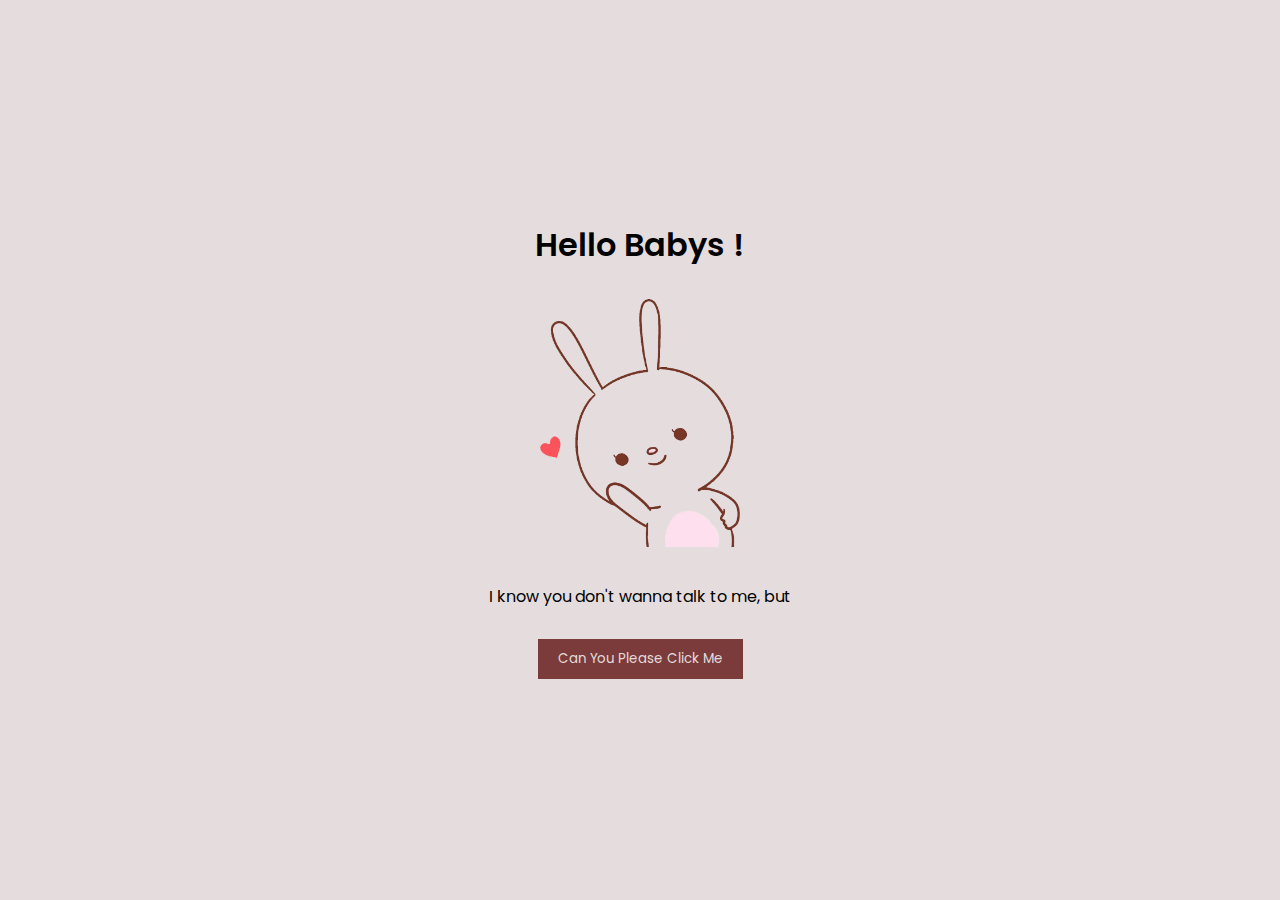
<file: index.html>
<!DOCTYPE html>
<html lang="en">

<head>
    <meta charset="UTF-8">
    <meta name="viewport" content="width=device-width, initial-scale=1.0">
    <title>Document</title>
    <link rel="preconnect" href="https://fonts.googleapis.com">
    <link rel="preconnect" href="https://fonts.gstatic.com" crossorigin>
    <link
        href="https://fonts.googleapis.com/css2?family=Poppins:ital,wght@0,100;0,200;0,300;0,400;0,500;0,600;0,700;0,800;0,900;1,100;1,200;1,300;1,400;1,500;1,600;1,700;1,800;1,900&display=swap"
        rel="stylesheet">
    <link rel="stylesheet" href="styles.css">
</head>

<body>
    <div class="container">
        <div class="content">
            <h1>Hello Babys !</h1>
            <img src="images/page-1.png" class="page-1img" alt="Image">
            <p>I know you don't wanna talk to me, but</p>
            <button id="myButton">Can You Please Click Me</button>
        </div>
    </div>

    <script>
        const button = document.getElementById('myButton');
        let hoverCount = 0;

        button.addEventListener('mouseenter', () => {
            hoverCount++;
            if (hoverCount === 1) {
                button.style.transform = 'translate(100px, 100px)';
            } else if (hoverCount === 2) {
                button.style.transform = 'translate(-230px, 80px)';
            } else if (hoverCount === 3) {
                button.style.transform = 'translate(200px, -300px)';
                button.addEventListener('click', () => {
                    window.location.href = "page2.html"; // Change to the second page
                });
            }
        });


    </script>
</body>

</html>
</file>
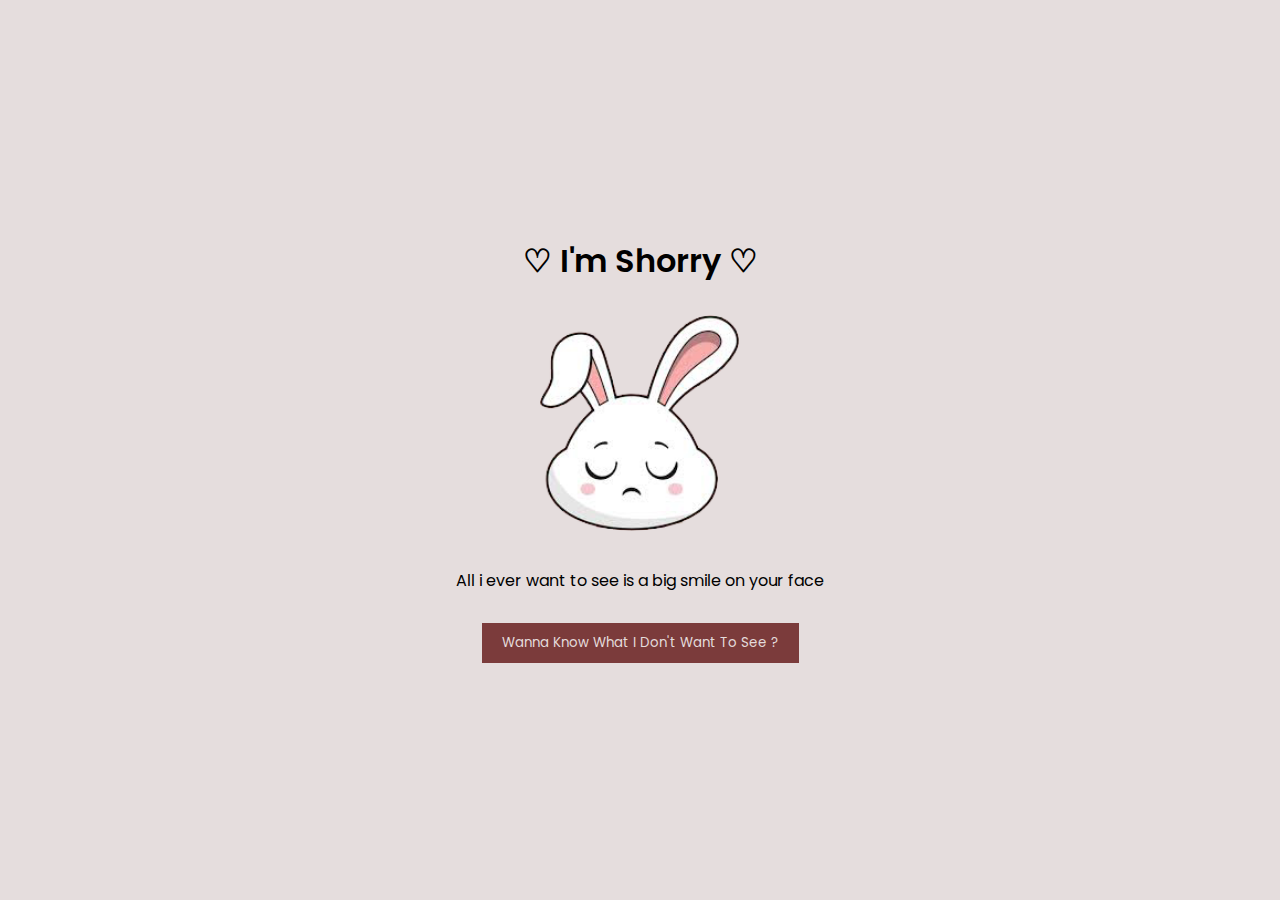
<file: page2.html>
<!DOCTYPE html>
<html lang="en">

<head>
    <meta charset="UTF-8">
    <meta name="viewport" content="width=device-width, initial-scale=1.0">
    <title>Document</title>
    <link rel="preconnect" href="https://fonts.googleapis.com">
    <link rel="preconnect" href="https://fonts.gstatic.com" crossorigin>
    <link
        href="https://fonts.googleapis.com/css2?family=Poppins:ital,wght@0,100;0,200;0,300;0,400;0,500;0,600;0,700;0,800;0,900;1,100;1,200;1,300;1,400;1,500;1,600;1,700;1,800;1,900&display=swap"
        rel="stylesheet">
    <link rel="stylesheet" href="styles.css">
</head>

<body>
    <div class="container">
        <div class="content">
            <h1>♡ I'm Shorry ♡</h1>
            <img src="images/page-2.jpg" class="page-1img" alt="Image">
            <p>All i ever want to see is a big smile on your face</p>
            <button id="myButton2">Wanna Know What I Don't Want To See ?</button>
        </div>
    </div>

    <script>

        const button2 = document.getElementById('myButton2');
        let hoverCountTwo = 0;
        button2.addEventListener('mouseenter', () => {
            hoverCountTwo++;
            if (hoverCountTwo === 1) {
                button2.style.opacity = '0';
                button2.style.transform = 'translate(200px,-100px)';
                setTimeout(() => { 
                    button2.style.opacity = '1';
                }, 2000);
            } else if (hoverCountTwo === 2) {
                button2.style.opacity = '0';
                button2.style.transform = 'translate(-280px, 50px)';
                setTimeout(() => { 
                    button2.style.opacity = '1';
                }, 2000);
            } else if (hoverCountTwo === 3) {
                button2.style.transform = 'translate(0px, -470px)';
                button2.addEventListener('click', () => {
                    window.location.href = "page3.html"; // Change to the second page
                });
            }
        });

    </script>
</body>

</html>
</file>
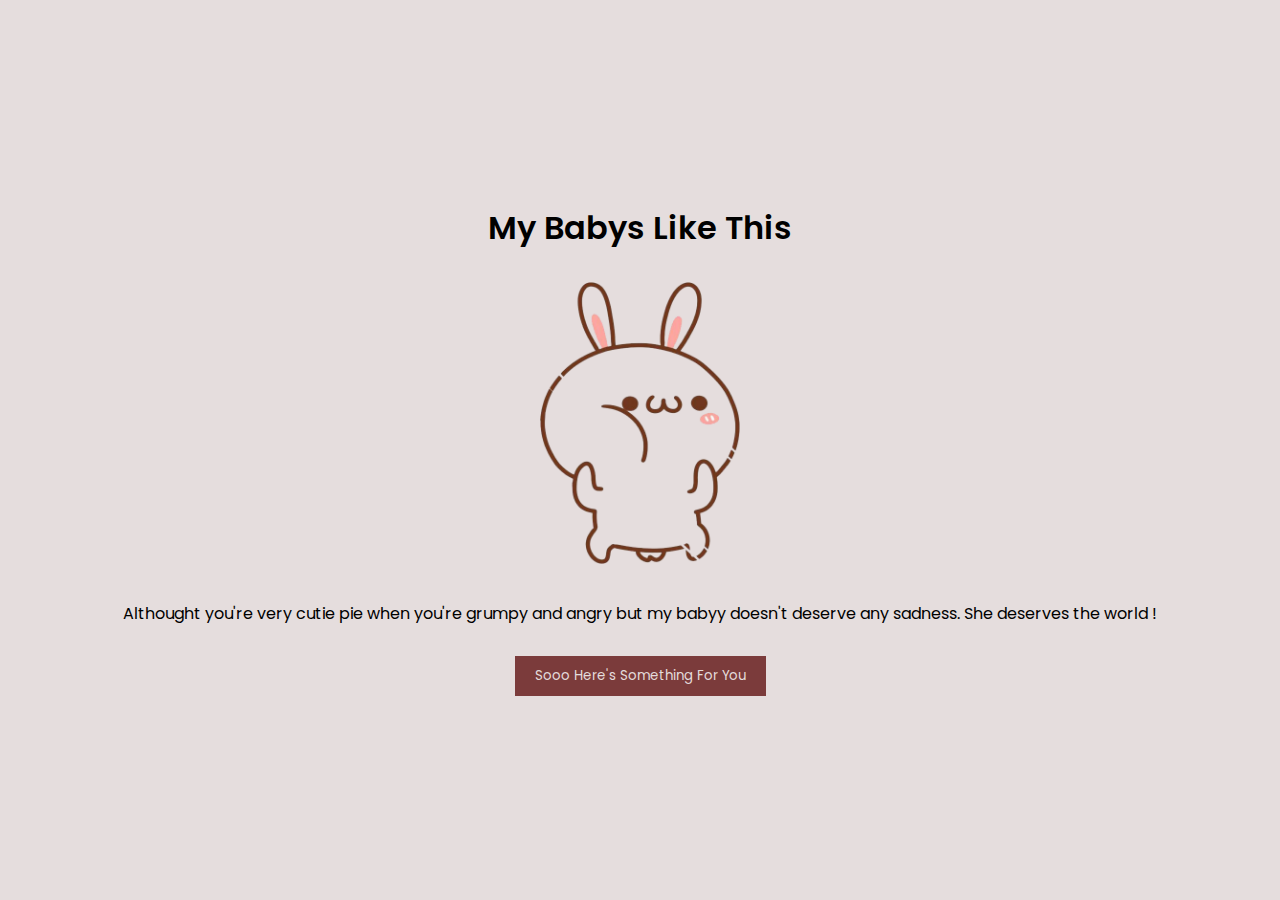
<file: page3.html>
<!DOCTYPE html>
<html lang="en">

<head>
    <meta charset="UTF-8">
    <meta name="viewport" content="width=device-width, initial-scale=1.0">
    <title>Document</title>
    <link rel="preconnect" href="https://fonts.googleapis.com">
    <link rel="preconnect" href="https://fonts.gstatic.com" crossorigin>
    <link
        href="https://fonts.googleapis.com/css2?family=Poppins:ital,wght@0,100;0,200;0,300;0,400;0,500;0,600;0,700;0,800;0,900;1,100;1,200;1,300;1,400;1,500;1,600;1,700;1,800;1,900&display=swap"
        rel="stylesheet">
    <link rel="stylesheet" href="styles.css">
</head>

<body>
    <div class="container">
        <div class="content">
            <h1>My Babys Like This</h1>
            <img src="images/page-3.jpg" class="page-1img" alt="Image">
            <p>Althought you're very cutie pie when you're grumpy and angry but my babyy doesn't deserve any sadness.
               She deserves the world !
            </p>
            <button id="myButton3">Sooo Here's Something For You</button>
        </div>
    </div>

    <script>

        const button2 = document.getElementById('myButton3');
        let hoverCountThree = 0;
        button2.addEventListener('mouseenter', () => {
            hoverCountThree++;
            if (hoverCountThree === 1) {
                button2.style.transform = 'translate(0,-490px)';
            } else if (hoverCountThree === 2) {
                button2.style.transform = 'translate(0, 0px)';
            } else if (hoverCountThree === 3) {
                button2.style.transform = 'translate(-450px, -200px)';
                button2.addEventListener('click', () => {
                    window.location.href = "page4.html"; // Change to the second page
                });
            }
        });

    </script>
</body>

</html>
</file>
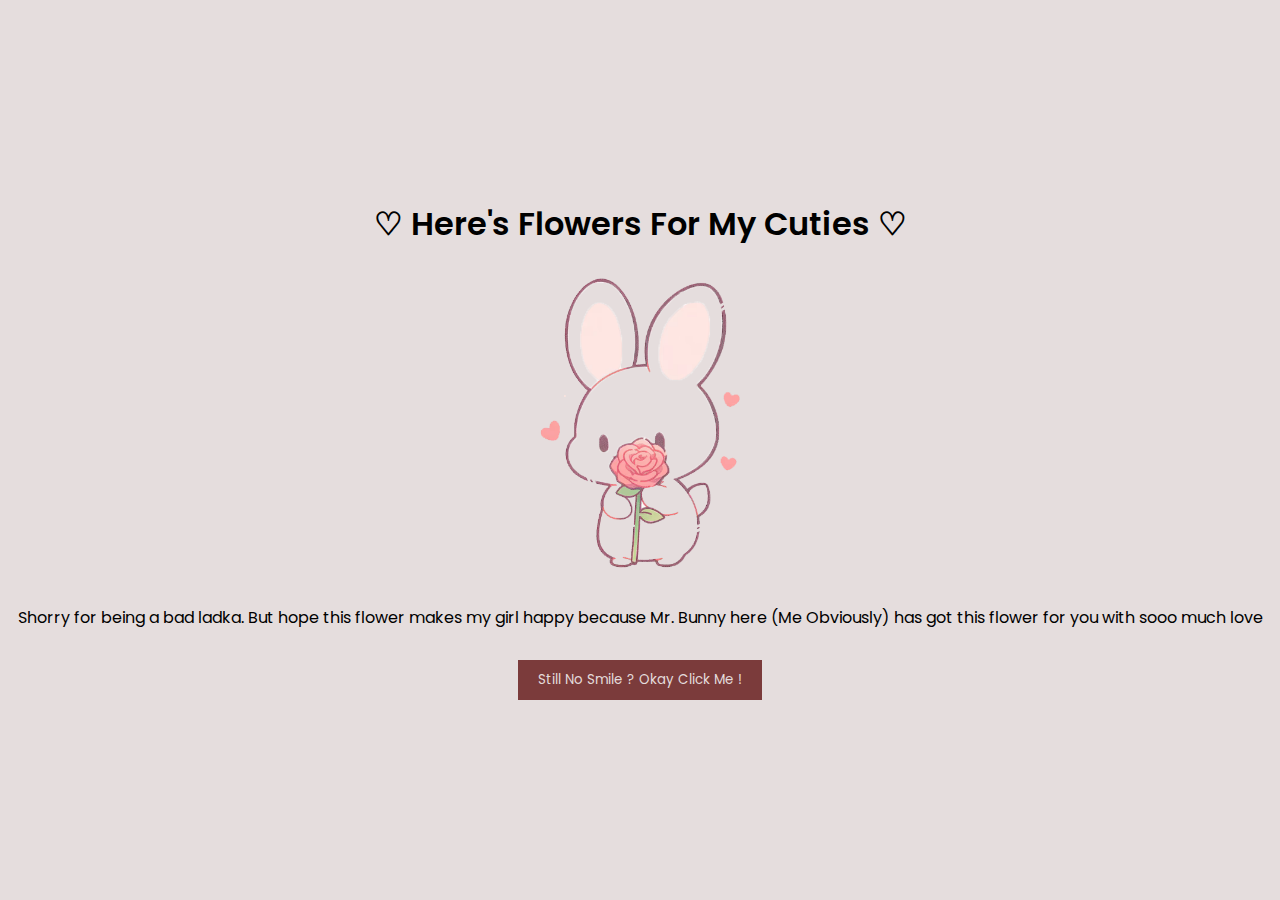
<file: page4.html>
<!DOCTYPE html>
<html lang="en">

<head>
    <meta charset="UTF-8">
    <meta name="viewport" content="width=device-width, initial-scale=1.0">
    <title>Document</title>
    <link rel="preconnect" href="https://fonts.googleapis.com">
    <link rel="preconnect" href="https://fonts.gstatic.com" crossorigin>
    <link
        href="https://fonts.googleapis.com/css2?family=Poppins:ital,wght@0,100;0,200;0,300;0,400;0,500;0,600;0,700;0,800;0,900;1,100;1,200;1,300;1,400;1,500;1,600;1,700;1,800;1,900&display=swap"
        rel="stylesheet">
    <link rel="stylesheet" href="styles.css">
</head>

<body>
    <div class="container">
        <div class="content">
            <h1>♡ Here's Flowers For My Cuties ♡</h1>
            <img src="images/page-4(1).png" class="page-1img" alt="Image">
            <p>Shorry for being a bad ladka. But hope this flower makes my girl happy because Mr. Bunny here (Me Obviously) has got this flower for you with sooo much love</p>
            <button id="myButton4">Still No Smile ? Okay Click Me !</button>
        </div>
    </div>

    <script>

        const button2 = document.getElementById('myButton4');
        let hoverCountFour = 0;
        button2.addEventListener('mouseenter', () => {
            hoverCountFour++;
            if (hoverCountFour === 1) {
                button2.style.transform = 'rotate(360deg)';
                button2.innerText = 'No Shararat This Time, Click Fast !!';
                button2.addEventListener('click', () => {
                    window.location.href = "page5.html"; // Change to the second page
                });
            }
        });

    </script>
</body>

</html>
</file>
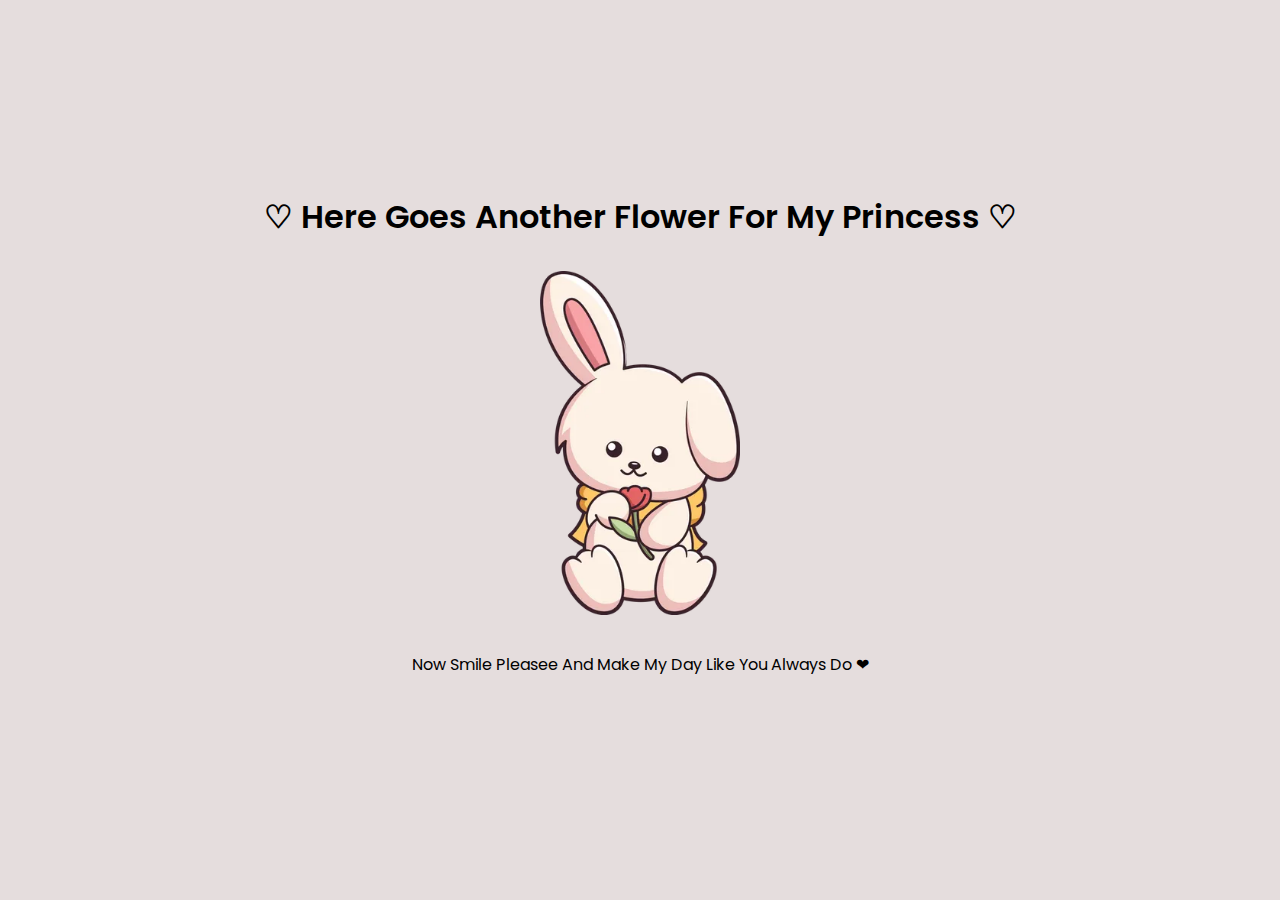
<file: page5.html>
<!DOCTYPE html>
<html lang="en">

<head>
    <meta charset="UTF-8">
    <meta name="viewport" content="width=device-width, initial-scale=1.0">
    <title>Document</title>
    <link rel="preconnect" href="https://fonts.googleapis.com">
    <link rel="preconnect" href="https://fonts.gstatic.com" crossorigin>
    <link
        href="https://fonts.googleapis.com/css2?family=Poppins:ital,wght@0,100;0,200;0,300;0,400;0,500;0,600;0,700;0,800;0,900;1,100;1,200;1,300;1,400;1,500;1,600;1,700;1,800;1,900&display=swap"
        rel="stylesheet">
    <link rel="stylesheet" href="styles.css">
</head>

<body>
    <div class="container">
        <div class="content">
            <h1>♡ Here Goes Another Flower For My Princess ♡</h1>
            <img src="images/page-4.png" class="page-1img" alt="Image">
            <p>Now Smile Pleasee And Make My Day Like You Always Do ❤︎</p>
        </div>
    </div>
</body>

</html>
</file>
<file: styles.css>
*{
    margin: 0;
    padding: 0;
    box-sizing: border-box;
    font-family: "Poppins", sans-serif;
}
.container {
    display: flex;
    justify-content: center;
    align-items: center;
    height: 100vh;
    background: #e5dddd;
  }
  
  .content {
    text-align: center;
  }
  
  button {
    padding: 10px 20px;
    background-color: #7b3b3b;
    color: #e4dcdc;
    border: none;
    cursor: pointer;
    transition: 0.3s ease;
  }
  .page-1img{
    width: 200px;
    margin-bottom: 30px;
  }

  h1{
    font-weight: 600;
    margin-bottom: 30px;
  }

  p{
    margin-bottom: 30px;
  }
</file>
